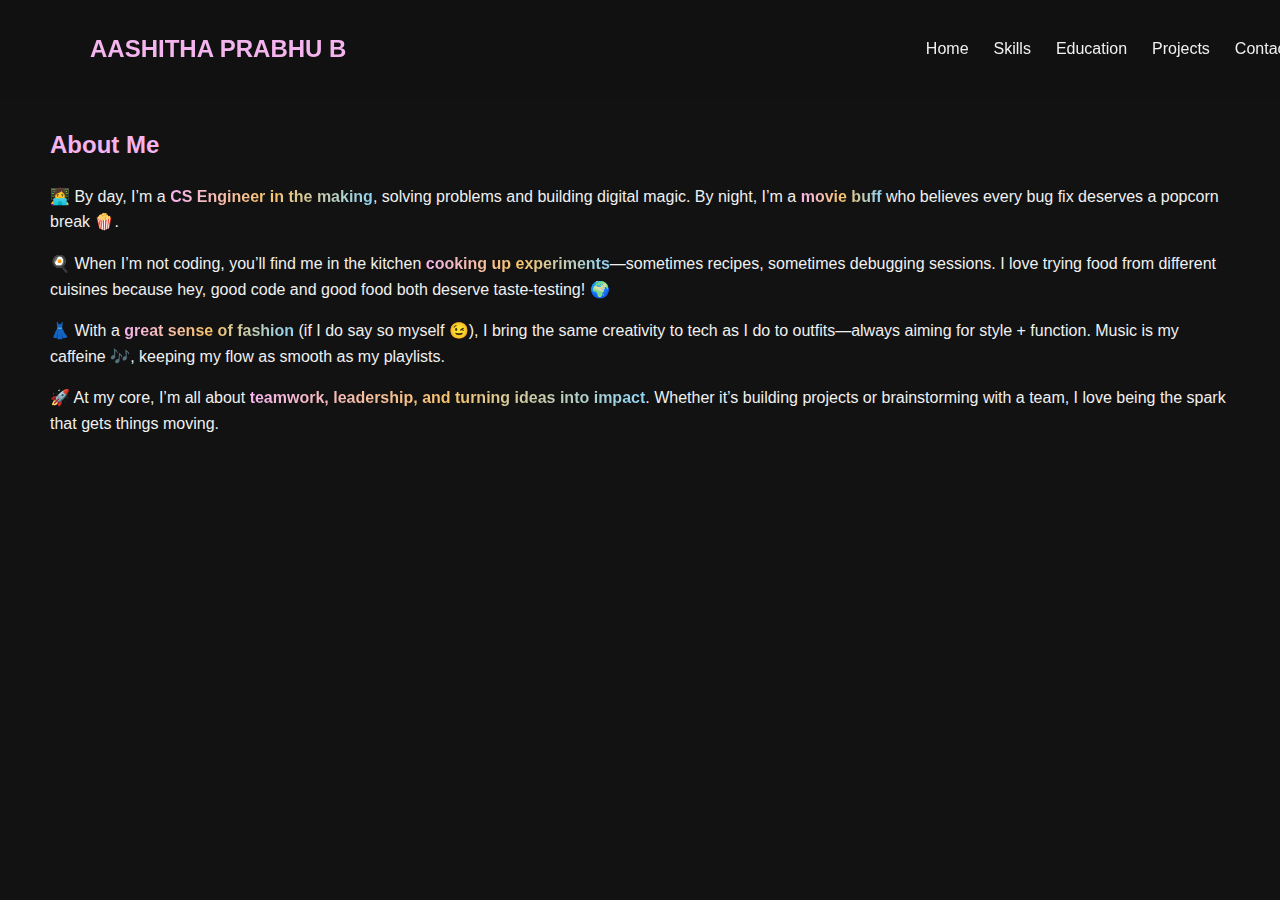
<file: about.html>
<!DOCTYPE html>
<html lang="en">
<head>
  <meta charset="UTF-8">
  <meta name="viewport" content="width=device-width, initial-scale=1.0">
  <title>About | Aashitha Prabhu B</title>
  <link rel="stylesheet" href="style.css">
  <link href="https://fonts.googleapis.com/css2?family=Baloo+2:wght@600&family=Pacifico&display=swap" rel="stylesheet">

</head>
<body>

  <header>
    <nav>
      <div class="logo">AASHITHA PRABHU B</div>
      <ul>
        <li><a href="index.html">Home</a></li>
        <li><a href="skills.html">Skills</a></li>
        <li><a href="education.html">Education</a></li>
        <li><a href="projects.html">Projects</a></li>
        <li><a href="contact.html">Contact</a></li>
      </ul>
    </nav>
  </header>

  <!--
  <section id="about" class="section">
    <h2>About Me</h2>
    <p>Driven by a passion to build things that matter, I'm a computer science student with a creative mind and a web developer's toolkit. My goal is to craft digital experiences that are not only powerful but also a joy to use. I'm always chasing the next big idea and the technology that can bring it to life.</p>
  </section>-->
  <br>
<section id="about" class="section">
  <h2>About Me</h2>
  <p>
    👩‍💻 By day, I’m a <strong>CS Engineer in the making</strong>, solving problems and building digital magic. By night, I’m a <strong>movie buff</strong> who believes every bug fix deserves a popcorn break 🍿.
  </p>
  <p>
    🍳 When I’m not coding, you’ll find me in the kitchen <strong>cooking up experiments</strong>—sometimes recipes, sometimes debugging sessions. I love trying food from different cuisines because hey, good code and good food both deserve taste-testing! 🌍
  </p>
  <p>
    👗 With a <strong>great sense of fashion</strong> (if I do say so myself 😉), I bring the same creativity to tech as I do to outfits—always aiming for style + function. Music is my caffeine 🎶, keeping my flow as smooth as my playlists.
  </p>
  <p>
    🚀 At my core, I’m all about <strong>teamwork, leadership, and turning ideas into impact</strong>. Whether it’s building projects or brainstorming with a team, I love being the spark that gets things moving.
  </p>
</section>

</body>
</html>
</file>
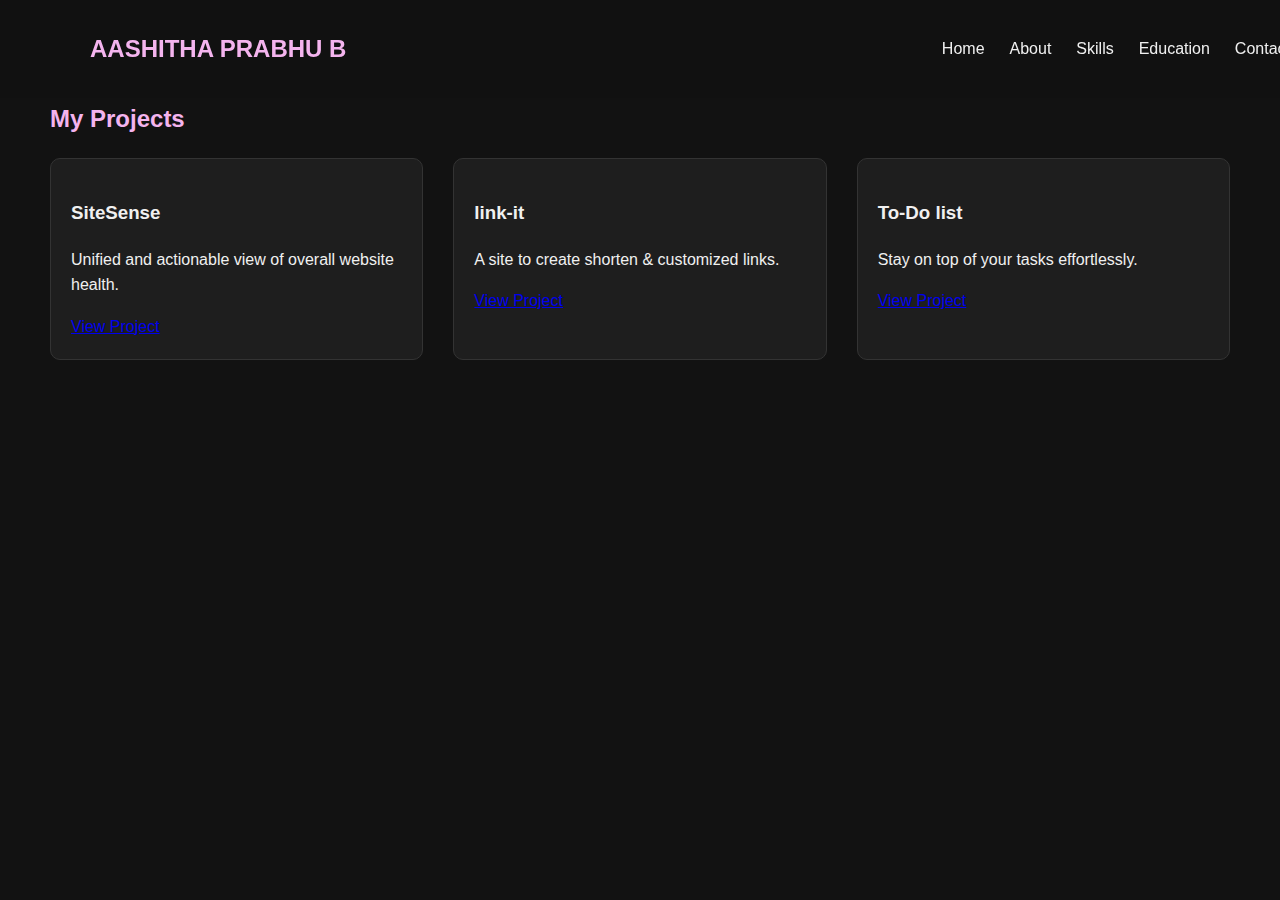
<file: projects.html>
<!DOCTYPE html>
<html lang="en">
<head>
  <meta charset="UTF-8">
  <meta name="viewport" content="width=device-width, initial-scale=1.0">
  <title>Projects | Aashitha Prabhu B</title>
  <link rel="stylesheet" href="style.css">
</head>
<body>

  <header>
    <nav>
      <div class="logo">AASHITHA PRABHU B</div>
      <ul>
        <li><a href="index.html">Home</a></li>
        <li><a href="about.html">About</a></li>
        <li><a href="skills.html">Skills</a></li>
        <li><a href="education.html">Education</a></li>
        <li><a href="contact.html">Contact</a></li>
      </ul>
    </nav>
  </header>

  <section id="projects" class="section">
    <h2>My Projects</h2>
    <div class="project-grid">
      <div class="project-card">
        <h3>SiteSense</h3>
        <p>Unified and actionable view of overall website health.</p>
        <a href="https://github.com/Adithya-1489181/SiteSense">View Project</a>
      </div>
      <div class="project-card">
        <h3>link-it</h3>
        <p>A site to create shorten & customized links.</p>
        <a href="https://github.com/aashitha20/link.it">View Project</a>
      </div>
      <div class="project-card">
        <h3>To-Do list</h3>
        <p>Stay on top of your tasks effortlessly.</p>
        <a href="#">View Project</a>
      </div>
    </div>
  </section>

</body>
</html>
</file>
<file: style.css>
/* Basic Reset and Font Import */
body {
    margin: 0;
    font-family: 'Poppins', sans-serif;
    background-color: #121212; /* Dark Mode Background */
    color: #f0f0f0;
    line-height: 1.6;
    scroll-behavior: smooth;
}

/* Typography */
h1, h2 {
    font-weight: 700;
    color: #f4b4ee; /* A bright, vibrant color */
}

/* Nav Bar */
header {
    display: flex;
    justify-content: center;
    padding: 20px 50px;
    position: fixed;
    top: 0;
    width: 100%;
    background-color: rgba(18, 18, 18, 0.8);
    backdrop-filter: blur(5px); /* Gen Z-approved blurred effect */
    z-index: 1000;
}

nav {
    width: 100%;
    max-width: 1200px;
    display: flex;
    justify-content: space-between;
    align-items: center;
}

nav .logo {
    font-size: 1.5em;
    font-weight: bold;
    color: #f4b4ee;
}

nav ul {
    list-style: none;
    display: flex;
    gap: 25px;
}

nav ul a {
    color: #f0f0f0;
    text-decoration: none;
    transition: color 0.3s ease, transform 0.3s ease;
}

nav ul a:hover {
    color: #f4b4ee;
    transform: translateY(-2px); /* Subtle hover animation */
}

/* Hero Section */
.hero {
    height: 100vh;
    display: flex;
    justify-content: center;
    align-items: center;
    text-align: center;
    gap: 50px;
    padding-top: 60px; /* Adjust for fixed header */
}

.hero-content h1 {
    font-size: 3em;
}

.cta-button {
    background-color: #f4b4ee;
    color: #121212;
    padding: 12px 25px;
    text-decoration: none;
    border-radius: 50px;
    font-weight: bold;
    transition: transform 0.3s ease, box-shadow 0.3s ease;
}

.cta-button:hover {
    transform: scale(1.05);
    box-shadow: 0 0 15px #f4b4ee;
}

.hero-image img {
    width: 200px;
    height: 200px;
    border-radius: 50%; /* Circular image */
    border: 3px solid #f4b4ee;
    animation: pulse 2s infinite; /* A cool pulsating effect */
}

/* Animation for hero image */
@keyframes pulse {
    0% {
        box-shadow: 0 0 0 0 rgba(167, 243, 208, 0.7);
    }
    70% {
        box-shadow: 0 0 0 15px rgba(167, 243, 208, 0);
    }
    100% {
        box-shadow: 0 0 0 0 rgba(167, 243, 208, 0);
    }
}

/* Project Section */
.project-grid {
    display: grid;
    grid-template-columns: repeat(auto-fit, minmax(300px, 1fr));
    gap: 30px;
}

.project-card {
    background-color: #1e1e1e;
    padding: 20px;
    border-radius: 10px;
    border: 1px solid #333;
    transition: transform 0.3s ease, box-shadow 0.3s ease;
}

.project-card:hover {
    transform: translateY(-5px);
    box-shadow: 0 5px 20px rgba(0, 0, 0, 0.5);
}

/* Other Sections */
.section {
    padding: 80px 50px;
    max-width: 1200px;
    margin: auto;
}

@media (max-width: 768px) {
    .hero {
        flex-direction: column;
        padding-top: 100px;
    }

}
//
/* About Me Section */
#about p {
    font-family: 'Baloo 2', cursive;
    font-size: 1.1em;
    margin-bottom: 20px;
    line-height: 1.8;
    position: relative;
    animation: fadeInUp 1s ease forwards;
    opacity: 0;
}

/* Gradient text for highlights */
#about strong {
    background: linear-gradient(90deg, #f4b4ee, #f9c46b, #8fd3f4);
    -webkit-background-clip: text;
    -webkit-text-fill-color: transparent;
    font-weight: bold;
}


/* Smooth Instagram-ish fade */
@keyframes fadeInUp {
    from {
        transform: translateY(20px);
        opacity: 0;
    }
    to {
        transform: translateY(0);
        opacity: 1;
    }
}

/* Skills Section */
.skills-grid {
  display: grid;
  grid-template-columns: repeat(auto-fit, minmax(120px, 1fr));
  gap: 20px;
  margin-top: 40px;
}

.skill-card {
  background: linear-gradient(135deg, #f4b4ee, #8fd3f4);
  color: #121212;
  font-weight: bold;
  text-align: center;
  padding: 20px;
  border-radius: 12px;
  font-family: 'Baloo 2', cursive;
  font-size: 1.2em;
  box-shadow: 0 4px 15px rgba(0,0,0,0.3);
  transition: transform 0.3s ease, box-shadow 0.3s ease;
}

.skill-card:hover {
  transform: translateY(-5px) scale(1.05);
  box-shadow: 0 8px 20px rgba(244, 180, 238, 0.6);
}
</file>
